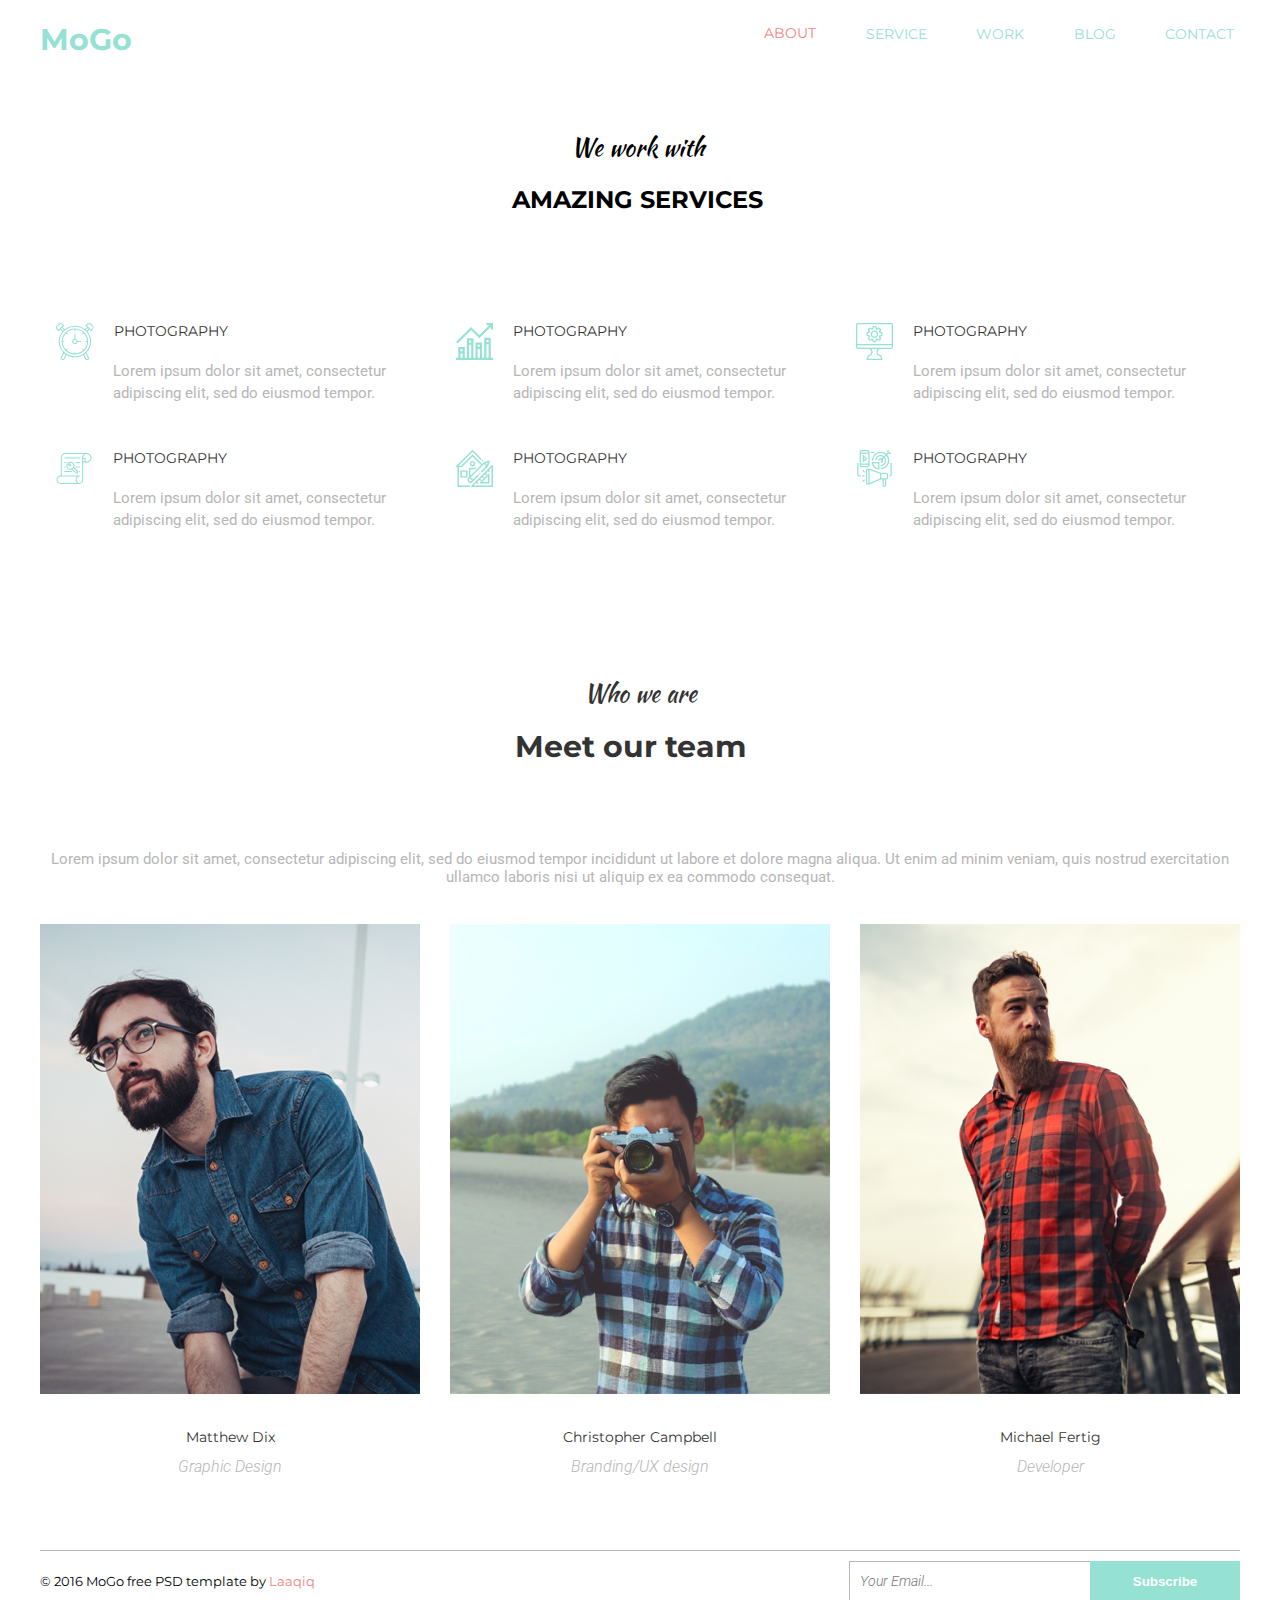
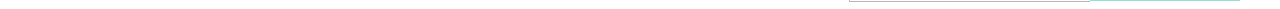
<file: index.html>
<!DOCTYPE html>
<html lang="en">
  <head>
    <meta charset="UTF-8" />
    <meta name="viewport" content="width=device-width, initial-scale=1.0" />
    <title>Document</title>
    <link rel="stylesheet" href="./style.css" />
    <link rel="shortcut icon" href="favicon.ico" type="image/x-icon" />
    <link
      href="https://fonts.googleapis.com/css2?family=Kaushan+Script&family=Montserrat:ital,wght@0,100..900;1,100..900&family=Roboto:ital,wght@0,100..900;1,100..900&display=swap"
      rel="stylesheet"
    />
  </head>
  <body>
    <div class="container">

      <header>
        <a href="#" class="a-first-name-off-project">
          <span class="first-name-off-project">MoGo</span></a
        >
        <ul class="header-menu">
          <li class="whith-restrangle">
            <a href="#" class="red">ABOUT</a>
            <svg class="restrangle" width="50px" height="3px">
              <use href="#restrangle"></use>
            </svg>
          </li>
          <li><a href="#">SERVICE</a></li>
          <li><a href="#">WORK</a></li>
          <li><a href="#">BLOG</a></li>
          <li><a href="#">CONTACT</a></li>
        </ul>
      </header>

      <main>
        <section class="section1">
          <div class="section1-h2">
            <p class="section1-p-name">We work with</p>
            <h2>Amazing Services</h2>
            <svg class="seckond-restrangle">
              <use href="#seckond-restrangle"></use>
            </svg>
          </div>
          <ul class="section1-menu">
            <li class="section1-menu-items need-margin">
              <div class="logo">
                <svg class="clock-use" width="37.79px" height="37px">
                  <use href="./symbol.svg#clock"></use>
                </svg>
                <h3>PHOTOGRAPHY</h3с>
              </div>
              <p class="section1-menu-items-p">
                Lorem ipsum dolor sit amet, consectetur adipiscing elit, sed do
                eiusmod tempor.
              </p>
            </li>
            <li class="section1-menu-items need-margin">
              <div class="logo">
                <svg width="37px" height="37px">
                  <use href="./symbol.svg#progress"></use>
                </svg>
                <h3>PHOTOGRAPHY</h3>
              </div>
              <p class="section1-menu-items-p">
                Lorem ipsum dolor sit amet, consectetur adipiscing elit, sed do
                eiusmod tempor.
              </p>
            </li>
            <li class="section1-menu-items">
              <div class="logo">
              <svg width="37px" height="37px">
                <use href="./symbol.svg#computer"></use>
              </svg>
                <h3>PHOTOGRAPHY</h3>
              </div>
              <p class="section1-menu-items-p">
                Lorem ipsum dolor sit amet, consectetur adipiscing elit, sed do
                eiusmod tempor.
              </p>
            </li>
            <li class="section1-menu-items need-margin">
              <div class="logo">
                <svg width="37px" height="37px">
                  <use href="./symbol.svg#book"></use>
                </svg>
                <h3>PHOTOGRAPHY</h3>
              </div>
              <p class="section1-menu-items-p">
                Lorem ipsum dolor sit amet, consectetur adipiscing elit, sed do
                eiusmod tempor.
              </p>
            </li>
            <li class="section1-menu-items need-margin">
              <div class="logo">
                <svg width="37px" height="37px">
                  <use href="./symbol.svg#house"></use>
                </svg>
                <h3>PHOTOGRAPHY</h3>
              </div>
              <p class="section1-menu-items-p">
                Lorem ipsum dolor sit amet, consectetur adipiscing elit, sed do
                eiusmod tempor.
              </p>
            </li>
            <li class="section1-menu-items">
              <div class="logo">
                <svg width="37px" height="37px">
                  <use href="./symbol.svg#digital-marceting"></use>
                </svg>
                <h3>PHOTOGRAPHY</h3>
              </div>
              <p class="section1-menu-items-p">
                Lorem ipsum dolor sit amet, consectetur adipiscing elit, sed do
                eiusmod tempor.
              </p>
            </li>
          </ul>
        </section>
        <section class="section2">
          <div class="box-section2">
          <p class="section2-items-p">Who we are</p>
          <h2 class="section2-items-h2">
              Meet our team
          </h2>
          <svg width="60px" height="4px">
            <use href="#seckond-restrangle"></use>
          </svg>
        </div>
          <p class="section2-itemsafterbox-p">
            Lorem ipsum dolor sit amet, consectetur adipiscing elit, sed do
            eiusmod tempor incididunt ut labore et dolore magna aliqua. Ut enim
            ad minim veniam, quis nostrud exercitation ullamco laboris nisi ut
            aliquip ex ea commodo consequat.
          </p>
          
          <ul class="section2-itemsafterbox-menu-of-pictures">
            <li>
              <img src="./img/first-man.jpg" alt="man" width="380px"/>
              <h3>Matthew Dix</h3>
              <p>Graphic Design</p>
            </li>
            <li>
              <img src="./img/second-man 1.png" alt="man"  width="380px"/>
              <h3>Christopher Campbell</h3>
              <p>Branding/UX design</p>
            </li>
            <li>
              <img src="./img/third-man 1.png" alt="man"  width="380px"/>
              <h3>Michael Fertig</h3>
              <p>Developer</p>
            </li>
          </ul>
        </section>
      </main>
      <footer>
        <div class="by">
          <p>
            © 2016 MoGo free PSD template by <span class="by-red">Laaqiq</span> 
          </p>
        </div>
        <form action="">
        <input type="text" placeholder="Your Email..." class="footer-input">
        <button class="footer-button">Subscribe</button>
      </form>
      </footer>
    </div>
  </body>
</html>
</file>
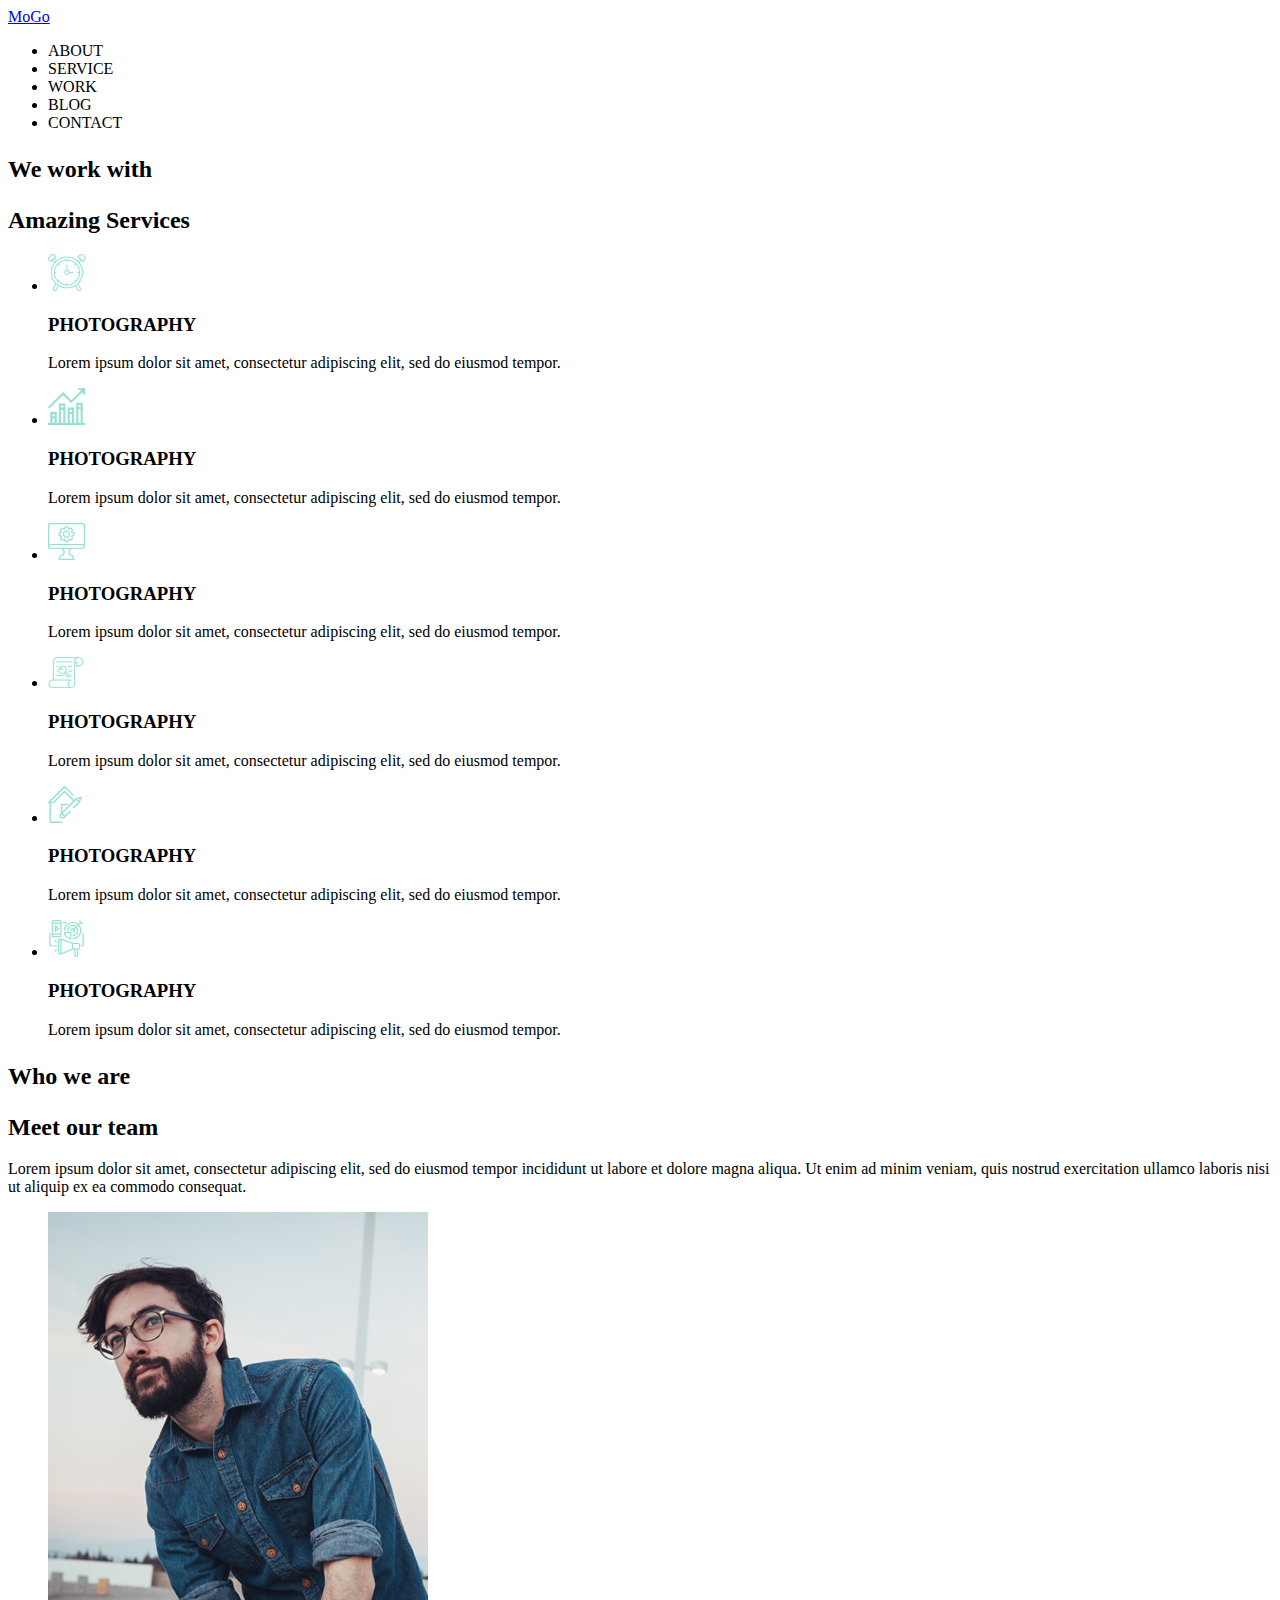
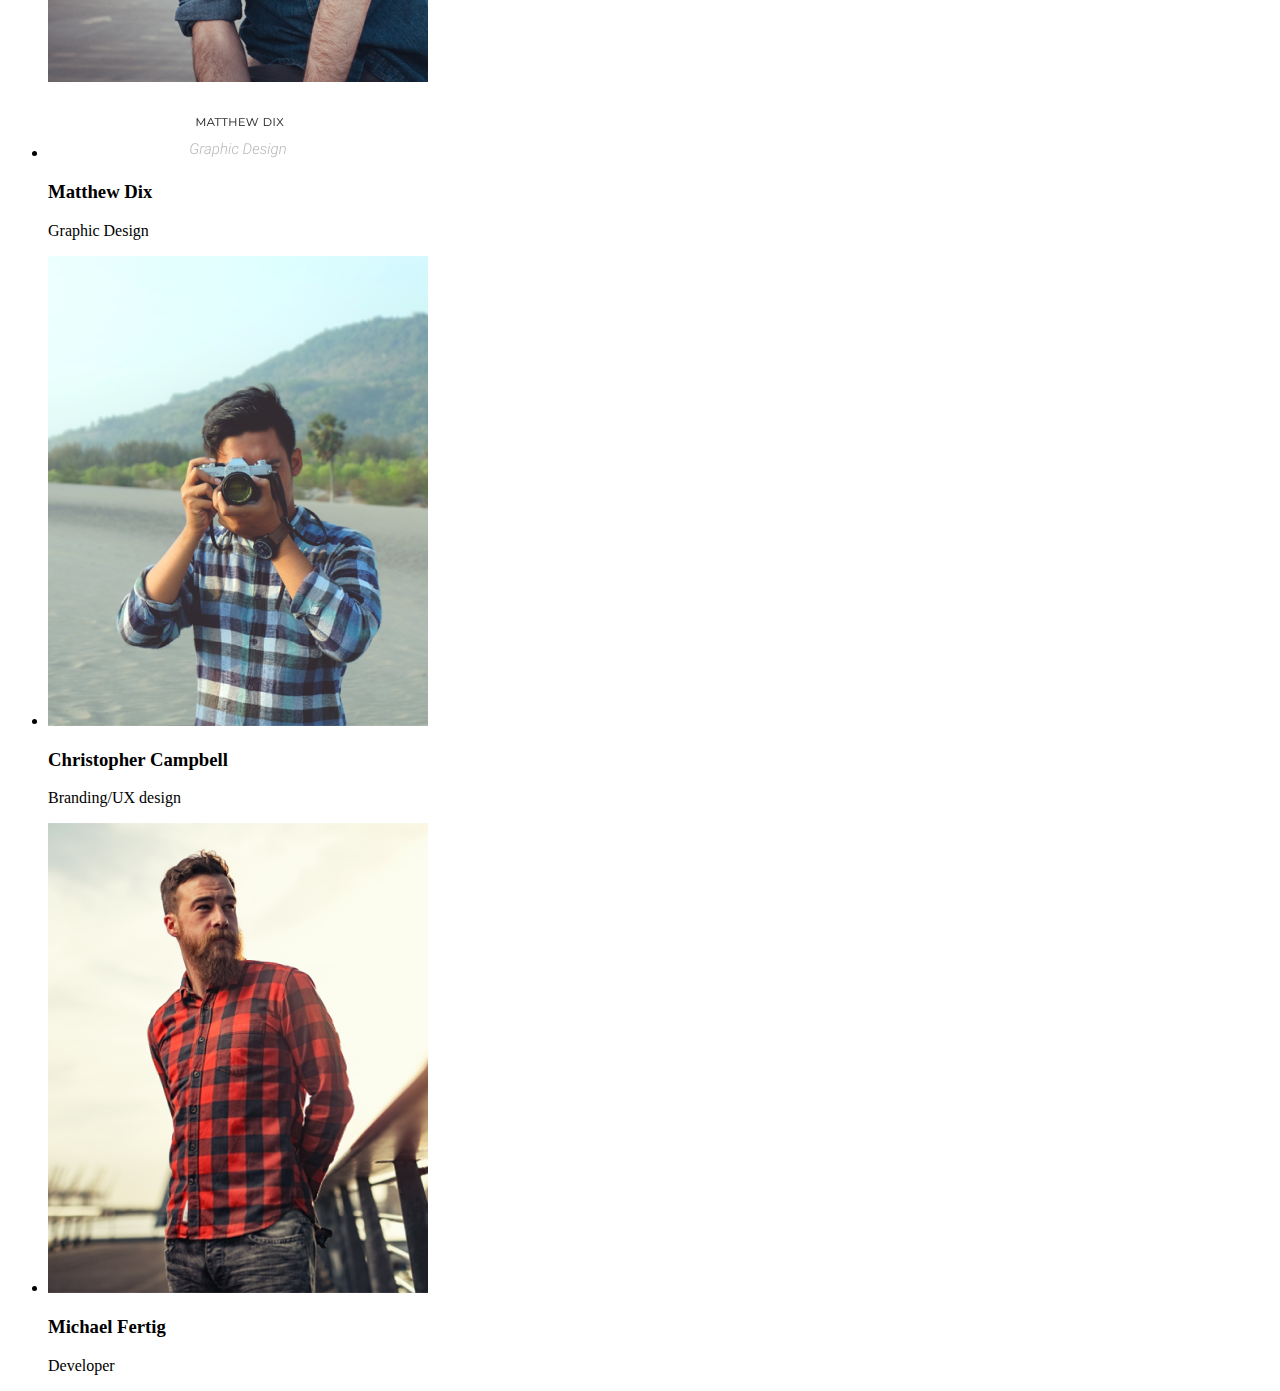
<file: MoGo/index.html>
<!DOCTYPE html>
<html lang="en">
  <head>
    <meta charset="UTF-8" />
    <meta name="viewport" content="width=device-width, initial-scale=1.0" />
    <title>Document</title>
  </head>
  <body>
    <header>
      <a href="#">MoGo</a>
      <ul>
        <li>ABOUT</li>
        <li>SERVICE</li>
        <li>WORK</li>
        <li>BLOG</li>
        <li>CONTACT</li>
      </ul>
    </header>
    <main>
      <h2>
        <p>We work with</p>
        Amazing Services
      </h2>
      <ul>
        <li>
          <img src="./img/Group.png" alt="" />
          <h3>PHOTOGRAPHY</h3>
          <p>
            Lorem ipsum dolor sit amet, consectetur adipiscing elit, sed do
            eiusmod tempor.
          </p>
        </li>
        <li>
          <img src="./img/bar-graph 1.png" alt="" />
          <h3>PHOTOGRAPHY</h3>
          <p>
            Lorem ipsum dolor sit amet, consectetur adipiscing elit, sed do
            eiusmod tempor.
          </p>
        </li>
        <li>
          <img src="./img/display 1.png" alt="" />
          <h3>PHOTOGRAPHY</h3>
          <p>
            Lorem ipsum dolor sit amet, consectetur adipiscing elit, sed do
            eiusmod tempor.
          </p>
        </li>
        <li>
          <img src="./img/line icons.png" alt="" />
          <h3>PHOTOGRAPHY</h3>
          <p>
            Lorem ipsum dolor sit amet, consectetur adipiscing elit, sed do
            eiusmod tempor.
          </p>
        </li>
        <li>
          <img src="./img/Group (2).png" alt="" />
          <h3>PHOTOGRAPHY</h3>
          <p>
            Lorem ipsum dolor sit amet, consectetur adipiscing elit, sed do
            eiusmod tempor.
          </p>
        </li>
        <li>
          <img src="./img/digital-marketing 1.png" alt="" />
          <h3>PHOTOGRAPHY</h3>
          <p>
            Lorem ipsum dolor sit amet, consectetur adipiscing elit, sed do
            eiusmod tempor.
          </p>
        </li>
      </ul>
      <h2>
        <p>Who we are</p>
        Meet our team
      </h2>
      <p>
        Lorem ipsum dolor sit amet, consectetur adipiscing elit, sed do eiusmod
        tempor incididunt ut labore et dolore magna aliqua. Ut enim ad minim
        veniam, quis nostrud exercitation ullamco laboris nisi ut aliquip ex ea
        commodo consequat.
      </p>
      <ul>
        <li>
          <img src="./img/first-man.png" alt="">
          <h3>Matthew Dix</h3>
          <p>Graphic Design</p>
        </li>
        <li>
          <img src="./img/second-man 1.png" alt="">
          <h3>Christopher Campbell</h3>
          <p>Branding/UX design</p>
        </li>
        <li>
          <img src="./img/third-man 1.png" alt="">
          <h3>Michael Fertig </h3>
          <p>Developer</p>
        </li>
      </ul>
    </main>
    <footer></footer>
  </body>
</html>
</file>
<file: style.css>
:root {
  --blue: #95e1d3;
}
:root {
  --red: #f38181;
}
:root {
  --h3: #333333;
}
:root {
  --text: #b6b6b6;
}
svg {
  padding: 0;
  margin: 0;
}
ul {
  padding: 0;
  margin: 0;
}
li {
  list-style-type: none;
}
p,
div,
h1,
h2,
h3,
h4,
h5,
h6,
li,
ul,
a,
header,
main,
footer {
  margin: 0;
  padding: 0;
}
.container {
  margin: 0 auto;
  padding: 0 15px;
  width: 1200px;
}
header {
  display: flex;
  font-family: Montserrat;
  height: 45px;
  align-items: center;
  margin-bottom: 68px;
  margin-top: 17px;
}
header .a-first-name-off-project {
  text-decoration: none;
}
.first-name-off-project {
  color: var(--blue);
  font-weight: 700;
  font-size: 30px;
}
.header-menu {
  width: 470px;
  display: flex;
  align-items: flex-start;
  justify-content: space-between;
  margin-left: 632px;
  font-weight: 400;
  font-size: 14px;
}
.header-menu > li > a {
  text-decoration: none;
  color: var(--blue);
}
.header-menu > li > .red {
  color: var(--red);
  text-decoration-color: var(--red);
  font-family: "Montserrat";
  font-style: normal;
  font-weight: 400;
  font-size: 14px;
  line-height: 17px;
}
.whith-restrangle {
  display: flex;
  flex-direction: column;
  align-items: center;
}
.restrangle {
  margin-top: 10px;
}

/* main */
.section1 {
  margin-bottom: 100px;
}
.section1-p-name {
  text-transform: none;
  font-family: Kaushan Script;
  font-size: 24px;
  font-weight: 400;
  margin-bottom: 20px;
}
.section1-h2 {
  width: 275px;
  display: flex;
  flex-direction: column;
  align-items: center;
  margin-bottom: 65px;
  margin-left: 460px;
}
.section1-h2 > h2 {
  font-weight: bold;
  font-family: Montserrat;
  text-transform: uppercase;
  padding: 0;
  padding-bottom: 40px;
  margin: 0;
}
.seckond-restrangle {
  width: 60px;
  height: 4px;
}
.section1-menu {
  display: flex;
  flex-wrap: wrap;
  width: 1168px;
  height: 253px;
  margin: 0 auto;
}
.section1-menu-items {
  height: 74px;
  width: 330px;
}
.need-margin {
  margin-right: 70px;
}
.logo {
  display: flex;
}
.logo > h3 {
  color: var(--h3);
  font-family: "Montserrat";
  font-weight: 400;
  font-size: 14px;
  line-height: 17px;
  margin-left: 20px;
  height: 17px;
  margin-bottom: 20px;
  margin-top: 0;
}
.section1-menu-items-p {
  color: var(--text);
  font-size: 15px;
  font-family: Roboto;
  line-height: 22px;
  font-weight: 400;
  width: 310px;
  margin: 0;
  margin-left: 57px;
}

/* section2 */
.box-section2 {
  width: 232px;
  height: 129px;
  display: flex;
  flex-direction: column;
  align-items: center;
  margin-left: 484px;
  margin-bottom: 45px;
}
.section2-items-p {
  font-family: Kaushan Script;
  font-size: 24px;
  font-weight: 400;
  margin-bottom: 17px;
  color: var(--h3);
}
.section2-items-h2 {
  font-family: Montserrat;
  font-size: 30px;
  font-weight: 700;
  width: 250px;
  color: var(--h3);
  margin-bottom: 36px;
}
.section2-itemsafterbox-p {
  font-family: Roboto;
  font-size: 15px;
  font-weight: 400;
  line-height: 18px;
  font-style: normal;
  color: var(--text);
  width: 1200px;
  height: 47px;
  margin: 0 auto;
  text-align: center;
  margin-bottom: 27px;
}
.section2-itemsafterbox-menu-of-pictures {
  display: flex;
  justify-content: space-between;
  width: 1200px;
}
.section2-itemsafterbox-menu-of-pictures > li {
  width: 380px;
  height: 546px;
  text-align: center;
}
.section2-itemsafterbox-menu-of-pictures > li > h3 {
  font-family: Montserrat;
  font-size: 14px;
  font-weight: 400;
  color: var(--h3);
  margin-top: 30px;
}
.section2-itemsafterbox-menu-of-pictures > li > p {
  font-family: Roboto;
  font-weight: 300;
  font-style: italic;
  margin-top: 11px;
  color: var(--text);
}
footer {
  width: 1200px;
  height: 50px;
  margin-top: 80px;
  display: flex;
  font-family: Montserrat;
  border-top: 1px solid #b6b6b6;
}
.by {
  font-family: Montserrat;
  font-size: 13px;
  width: 320px;
  letter-spacing: 0%;
  margin-top: 22px;
}
.by-red {
  color: #f38181;
  font-family: Montserrat;
  font-size: 13px;
  letter-spacing: 0%;
}
footer > form {
  display: flex;
  align-items: center;
  margin-top: 10px;
}
.footer-input {
  width: 230px;
  height: 39px;
  padding: 0;
  color: #333333;
  font-family: Roboto;
  font-weight: 300;
  font-style: italic;
  font-size: 14px;
  border: 1px solid #b6b6b6;
  border-right: none;
  margin-right: 0;
  padding-left: 10px;
  margin-left: 524px;
}
.footer-input:active,
:hover,
:focus {
  outline: 0;
  outline-offset: 0;
}
.footer-button {
  background-color: #95e1d3;
  width: 150px;
  height: 40px;
  border: none;
  margin-left: 0;
  padding: 0;
  color: #fff;
  font-weight: 700;
  /* position: relative;
  left: -4px; */
}
</file>
